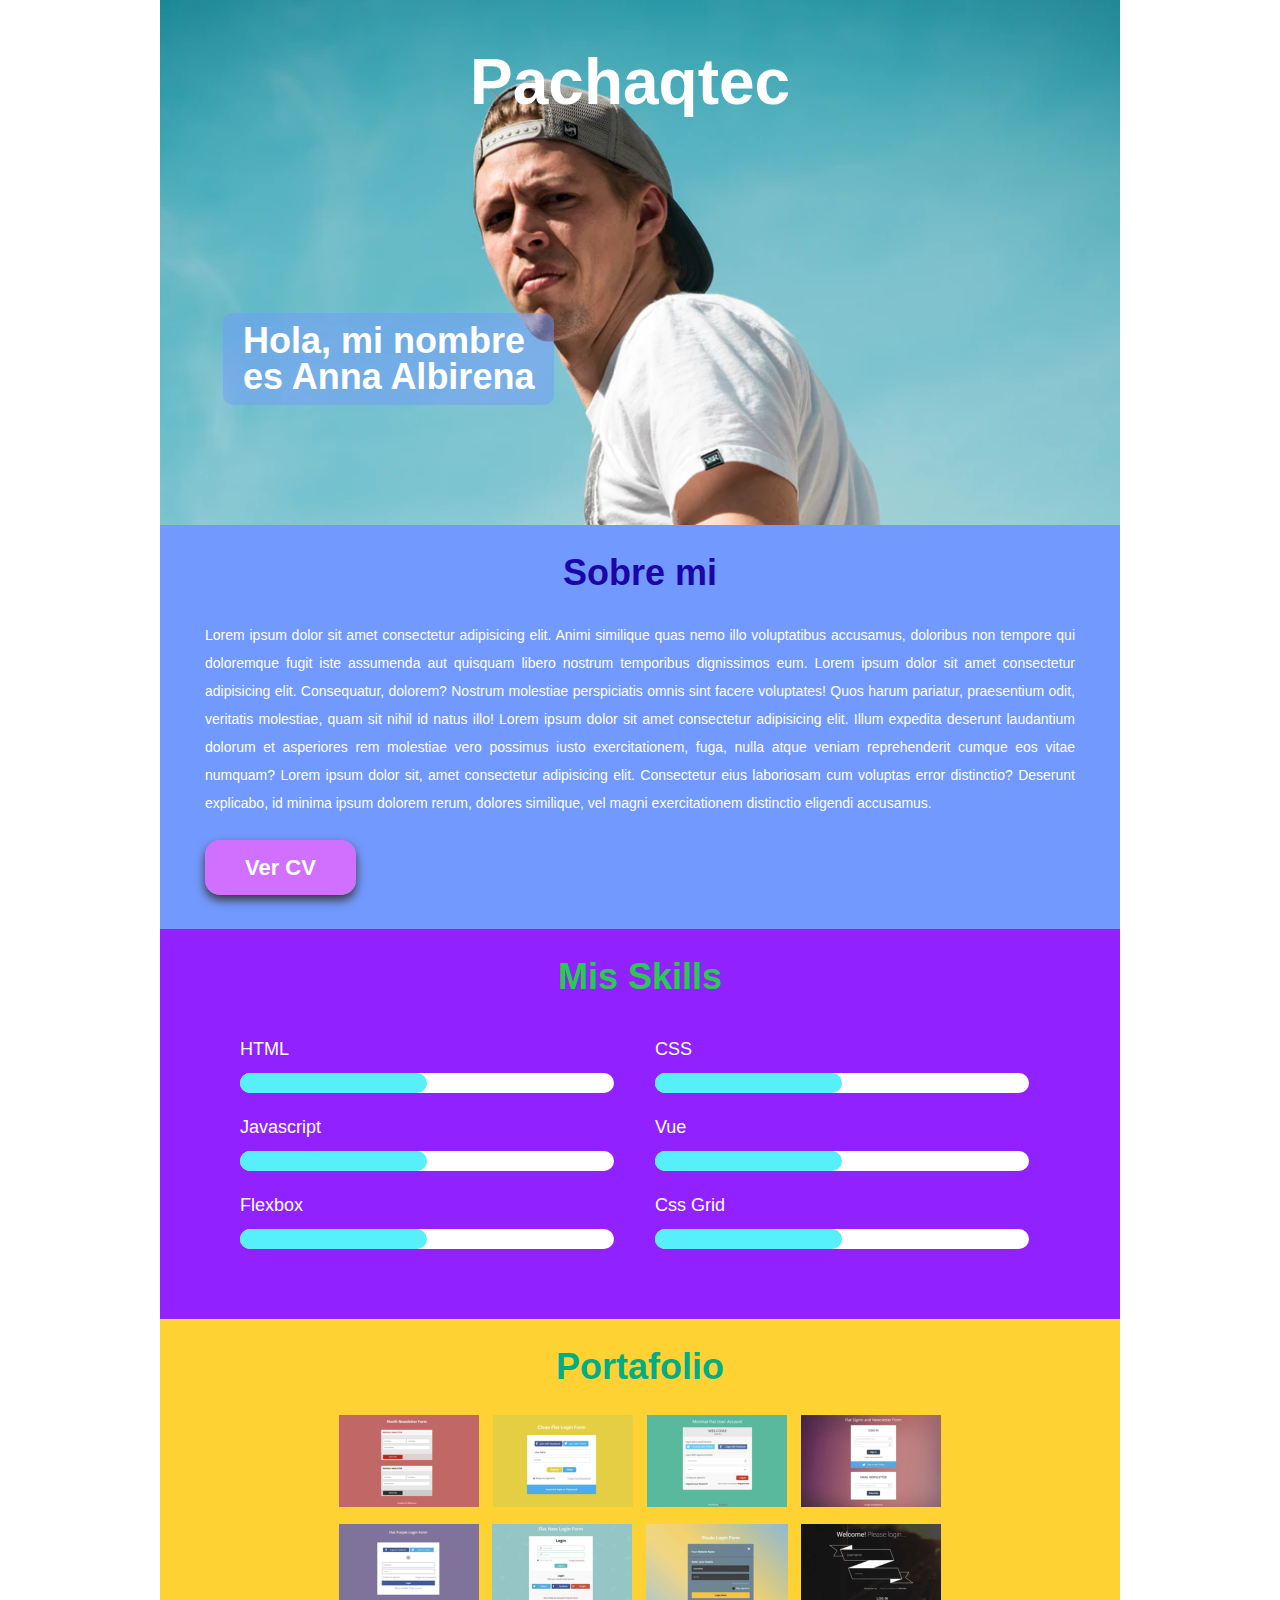
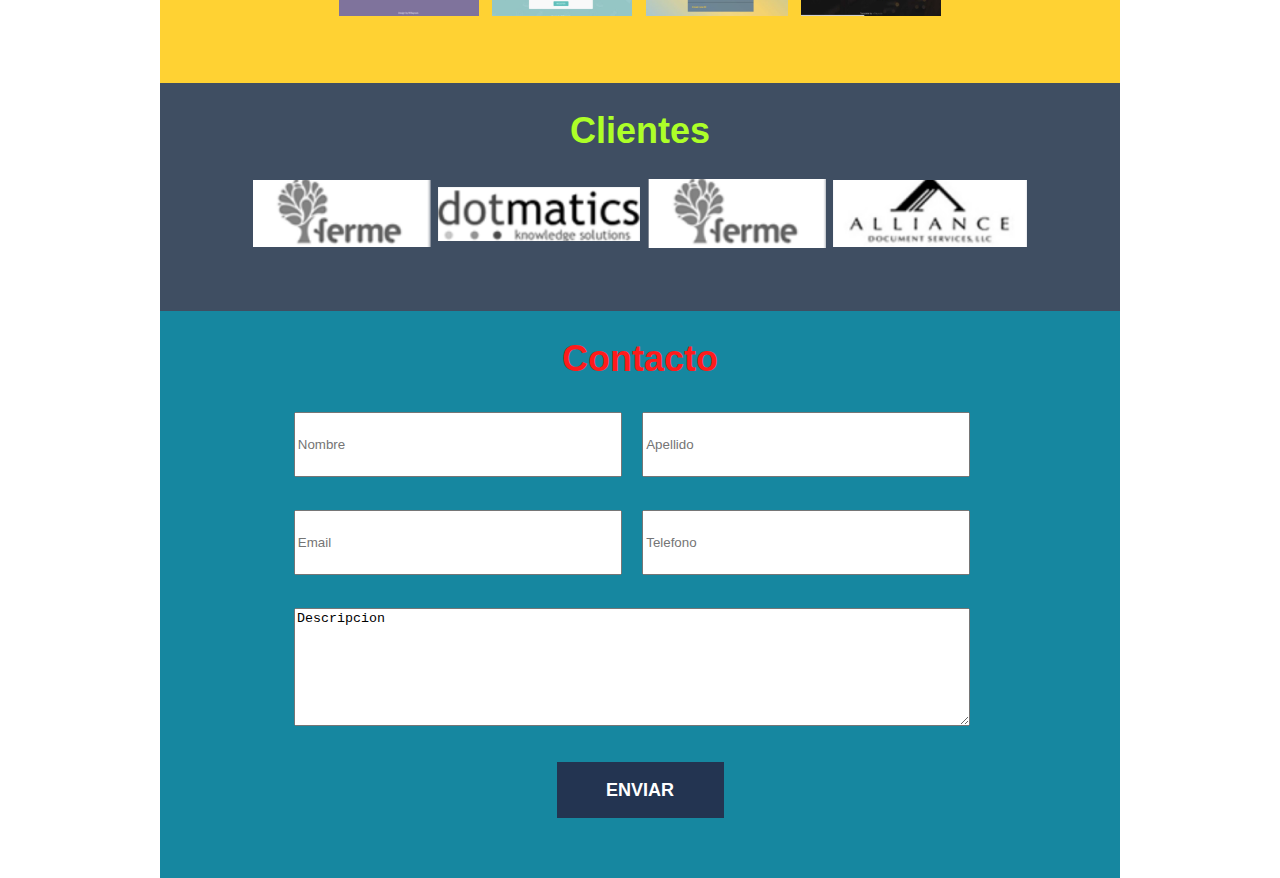
<file: index.html>
<!DOCTYPE html>
<html lang="en">

<head>
    <meta charset="UTF-8">
    <meta name="viewport" content="width=device-width, initial-scale=1.0">
    <title>Reto4</title>
    <link rel="stylesheet" href="./styles/reset.css">
    <link rel="stylesheet" href="./styles/main.css">
</head>
<body>
    <div class="pagina">
        <section class="header">
            <figure>
                <img src="./images/fondo_section1.png" alt="">
            </figure>
            <h1>Pachaqtec</h1>
            <p>Hola, mi nombre <br> es Anna Albirena</p>
        </section>
        <section class="about-me">
            <h2>Sobre mi</h2>
            <p>Lorem ipsum dolor sit amet consectetur adipisicing elit. Animi similique quas nemo illo voluptatibus
                accusamus, doloribus non tempore qui doloremque fugit iste assumenda aut quisquam libero nostrum
                temporibus dignissimos eum. Lorem ipsum dolor sit amet consectetur adipisicing elit. Consequatur,
                dolorem? Nostrum molestiae perspiciatis omnis sint facere voluptates! Quos harum pariatur, praesentium
                odit, veritatis molestiae, quam sit nihil id natus illo! Lorem ipsum dolor sit amet consectetur
                adipisicing elit. Illum expedita deserunt laudantium dolorum et asperiores rem molestiae vero possimus
                iusto exercitationem, fuga, nulla atque veniam reprehenderit cumque eos vitae numquam? Lorem ipsum dolor
                sit, amet consectetur adipisicing elit. Consectetur eius laboriosam cum voluptas error distinctio?
                Deserunt explicabo, id minima ipsum dolorem rerum, dolores similique, vel magni exercitationem
                distinctio eligendi accusamus.</p>
            <a href="https://docs.google.com/document/d/1D0fRwkclcfRdeLHG0ZVtK8rBOq1hEEjuIdHVkljcoGU/edit?usp=sharing">Ver CV</a>      
        </section>
        <section class="my-skills">
            <h2>Mis Skills</h2>
            <div class="rows">
                <div class="column">
                    <h3>HTML</h3>
                    <div class="bar">
                        <div class="small_bar"></div>
                    </div>
                </div>
                <div class="column">
                    <h3>CSS</h3>
                    <div class="bar">
                        <div class="small_bar"></div>
                    </div>
                </div>
            </div>
            <div class="rows">
                <div class="column">
                    <h3>Javascript</h3>
                    <div class="bar">
                        <div class="small_bar"></div>
                    </div>
                </div >
                <div class="column">
                    <h3>Vue</h3>
                    <div class="bar">
                        <div class="small_bar"></div>
                    </div>
                </div>
            </div>
            <div class="rows">
                <div class="column">
                    <h3>Flexbox</h3>
                    <div class="bar">
                        <div class="small_bar"></div>
                    </div>
                </div>
                <div class="column">
                    <h3>Css Grid</h3>
                    <div class="bar">
                        <div class="small_bar"></div>
                    </div>
                </div>
            </div>
        </section>
        <section class="portafolio">
            <h2>Portafolio</h2>
            <div>
                <figure>
                    <img src="./images/Portafolio1.png" alt="">
                </figure>
                <figure>
                    <img src="./images/Portafolio2.png" alt="">
                </figure>
                <figure>
                    <img src="./images/Portafolio3.png" alt="">
                </figure>
                <figure>
                    <img src="./images/Portafolio4.png" alt="">
                </figure>
            </div>
            <div>
                <figure>
                    <img src="./images/Portafolio5.png" alt="">
                </figure>
                <figure>
                    <img src="./images/Portafolio6.png" alt="">
                </figure>
                <figure>
                    <img src="./images/Portafolio7.png" alt="">
                </figure>
                <figure>
                    <img src="./images/Portafolio8.png" alt="">
                </figure>
            </div>
        </section>
        <section class="clientes">
            <h2>Clientes</h2>
            <div>
                <figure><img src="./images/Clientes1.png" alt=""></figure>
                <figure><img src="./images/Clientes2.png" alt=""></figure>
                <figure><img src="./images/Clientes3.png" alt=""></figure>
                <figure><img src="./images/Clientes4.png" alt=""></figure>
            </div>
        </section>
        <section  class="contacto">
            <h2>Contacto</h2>
            <form action="">
                <div>
                    <input required type="text" class="" placeholder="Nombre">
                    <input required type="text" class="" placeholder="Apellido">
                </div>
                <div>
                    <input required type="email" class="" placeholder="Email">
                    <input required type="number" class="" placeholder="Telefono">
                </div>
                <div>
                    <textarea required name="Descripcion" id="">Descripcion</textarea>
                </div>
                <button type="commit">ENVIAR</button>
            </form>
        </section>
    </div>
</body>
</html>
</file>
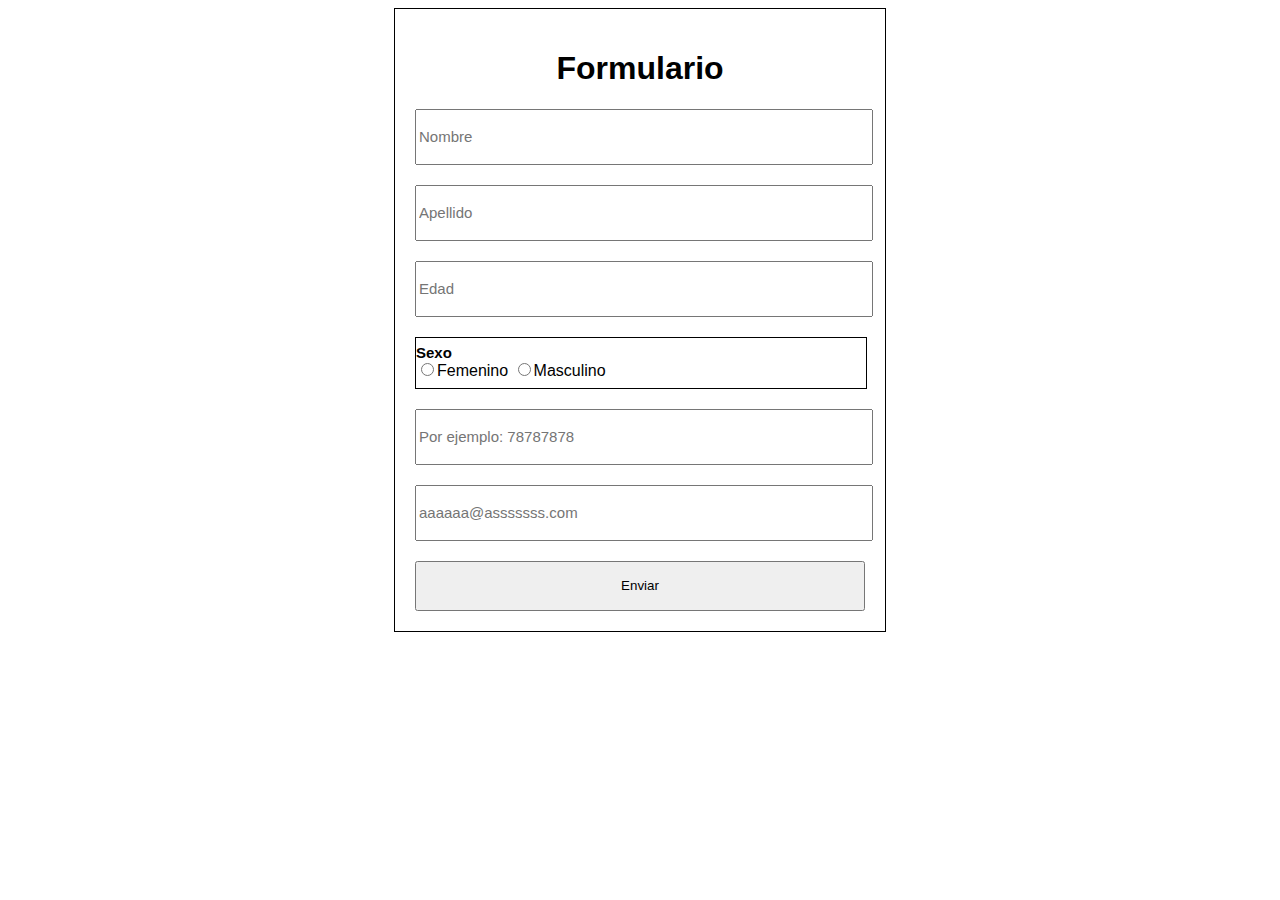
<file: form.html>
<!DOCTYPE html>
<html lang="en">
<head>
    <meta charset="UTF-8">
    <meta name="viewport" content="width=device-width, initial-scale=1.0">
    <title>Formulario - Tercer reto</title>
    <style>
        form{
            padding: 20px;
            border: 1px solid black;
            width: 450px;
            text-align: center;
            margin: auto;
            font-family: Arial, Helvetica, sans-serif;
        }
        .caja{
            width: 100%;
            height: 50px;
            margin-bottom: 20px;
            font-size: 15px;
        }
        .selector{
            border: 1px solid black;
            width: 100%;
            height: 50px;
            margin-bottom: 20px;
            text-align: left;
        }
        .selector h2{
            margin-top: 6px;
            font-size: 15px;
            margin-bottom: 0px;
        }
        .selector input{
            margin-top: 2px;
        }
        button{
            width: 100%;
            height: 50px;
        }
        input:focus:invalid{
            outline: none;
            border: 3px solid rgba(255,0,0,0.5);
            background-color: rgba(255,0,0,0.2);
        }
        input:focus:valid{
            outline: none;
            border: 3px solid rgb(100, 149, 237);
            background-color: rgb(100, 149, 237,0.2);
        }

    </style>
</head>
<body>
    <form action="">
        <h1>Formulario</h1>
        <input class="caja" pattern="[a-zA-Z]+" required name="name" type="text" placeholder="Nombre" title="Solo letras">
        <br>
        <input class="caja" pattern="[a-zA-Z]+" required name="lastname" type="text" placeholder="Apellido" title="Solo letras">
        <br>
        <input class="caja" min="18" max="80" required name="age" type="number" placeholder="Edad">
        <br>
        <div class="selector">
            <h2>Sexo</h2>
            <input required name="sexo" type="radio">Femenino
            <input required name="sexo" type="radio">Masculino
        </div>
        <input class="caja" pattern="[a-zA-Z0-9]+" minlength="8" required  name="dni" type="text" placeholder="Por ejemplo: 78787878">
        <input class="caja" required type="email" placeholder="aaaaaa@asssssss.com">
        <button type="submit">Enviar</button>
    </form>
</body>
</html>
</file>
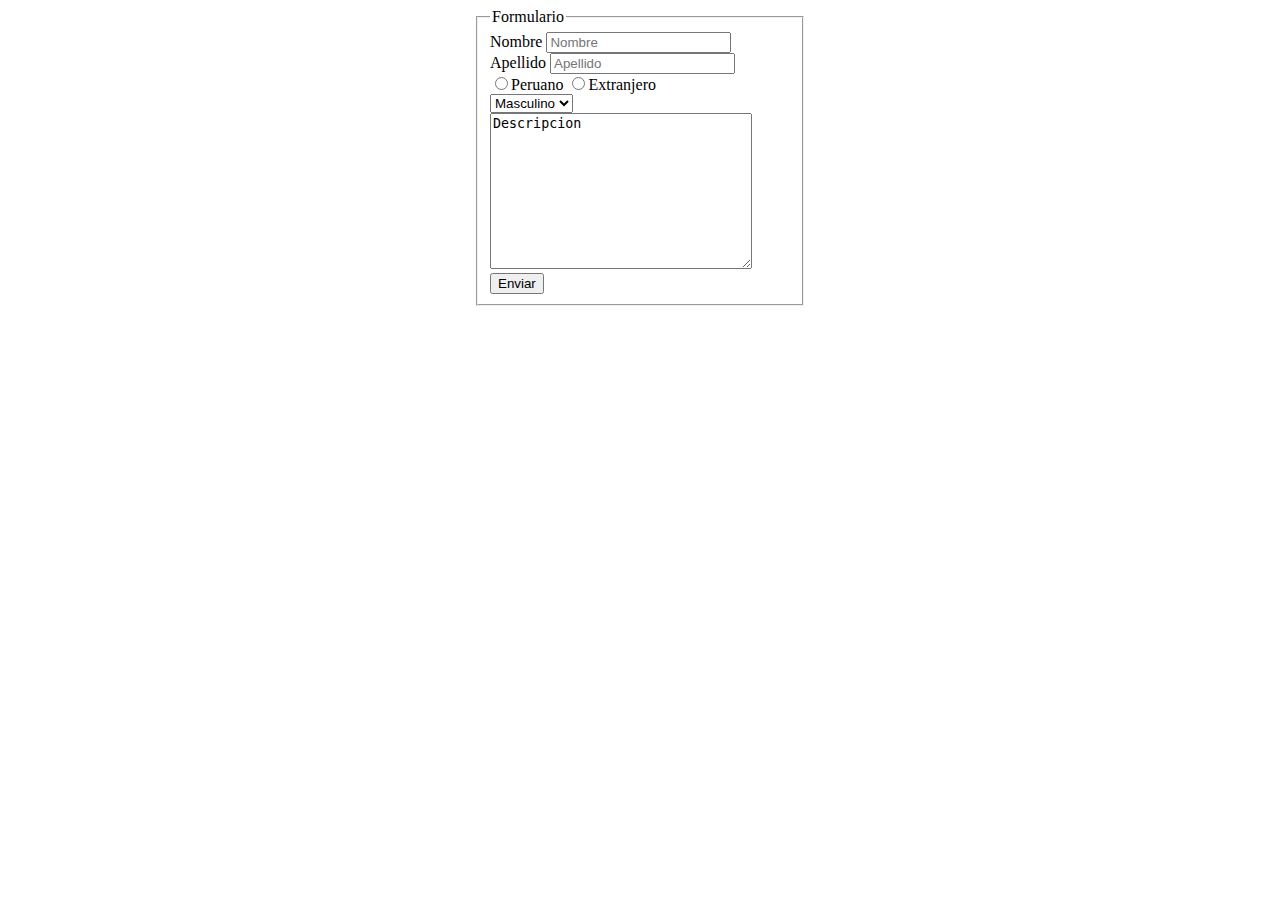
<file: tags-form.html>
<!DOCTYPE html>
<html lang="en">
<head>
    <meta charset="UTF-8">
    <meta name="viewport" content="width=device-width, initial-scale=1.0">
    <title>Formulario</title>
</head>
<body>
    <form action="">
        <fieldset style="width: 300px; margin: auto;">
            <legend>Formulario</legend>
            <label for="">Nombre</label>
            <input class="name" type="text" placeholder="Nombre">
            <br>
            <label for="">Apellido</label>
            <input class="lastname" type="text" placeholder="Apellido">
            <br>
            <input type="radio">Peruano
            <input type="radio">Extranjero
            <br>
            <select name="Sexo" id="">
                <option value="Masculino">Masculino</option>
                <option value="Femenino">Femenino</option>
            </select>
            <br>
            <textarea name="descripcion" id="" cols="30" rows="10">Descripcion</textarea>
            <br>
            <button class="commit" >Enviar</button>
        </fieldset>
    </form>
</body>
</html>
</file>
<file: styles/main.css>
/*GLOBALS*/

.pagina{
    width: 960px;
    margin: auto;
    font-family: Arial, Helvetica, sans-serif;
    color: white;
}

h2{
    text-align: center;
    font-weight: bold;
    font-size: 36px;
    margin-bottom: 30px;
}

/*HEADER*/

.header{
    position: relative;
    font-weight: bold;
}

.header img{
    display: block;
}

.header h1{
    position: absolute;
    top: 50px;
    left: 310px;
    font-size: 64px;
}

.header p{
    position: absolute;
    left: 63px;
    bottom: 120px;
    font-size: 36px;
    padding: 10px 20px 10px 20px;
    background-color: rgba(114, 153, 254, 0.5);
    border-radius: 10px;
}

/*ABOUT ME*/

.about-me{
    background-color: #7299FE;
    padding: 30px 45px 50px 45px;
}

.about-me h2{
    color: #1D06A7;
}

.about-me p{
    font-size: 14px;
    text-align: justify;
    line-height: 28px;
    margin-bottom: 40px;
}

.about-me a{
    text-decoration: none;
    font-size: 22px;
    font-weight: bold;
    background-color: #D16FFF;
    padding: 15px 40px 15px 40px;
    border-radius: 15px;
    color: white;
    box-shadow: 0 5px 10px #3b3838;
}

/*MI SKILLS*/

.my-skills{
    background-color: #9122FF;
    padding: 30px 50px 60px 50px;
}

.my-skills h2{
    color: #26CC4B;
}

.my-skills .rows{
    display: flex;
    justify-content: space-between;
    margin-left: 30px;
}

.my-skills .column{
    width: 50%;
    margin-bottom: 10px;
}

.my-skills h3{
    padding: 15px 15px 15px 0px;
    font-size: 18px;
}

.my-skills .bar{
    height: 20px;
    width: 90%;
    background-color: white;
    border-radius: 10px;
}

.my-skills .small_bar{
    height: 100%;
    width: 50%;
    background-color: #57EFF9;
    border-radius: 10PX;
}

/*PORTAFOLIO*/

.portafolio{
    background-color: #FFD233;
    padding: 30px 50px 50px 50px;
}

.portafolio h2{
    color: #00AD84;
}

.portafolio div{
    display: flex;
    margin: auto;
    width: 70%;
    justify-content: space-between;
    margin-bottom: 14px;
}

/*CLIENTES*/

.clientes{
    background-color: #3F4E62;
    padding: 30px 50px 60px 50px;
}

.clientes h2{
    color: #ADFF28;
}

.clientes div{
    display: flex;
    width: 90%;
    margin: auto;
    justify-content: space-between;
    align-items: center;
}

/*CONTACTO*/

.contacto{
    padding: 30px 50px 60px 50px;
    background-color: #1687A0;
    text-align: center;
}

.contacto h2{
    color: #FF1B1B;
    margin-bottom: 35px;
}

.contacto div{
    margin: auto;
    margin-bottom: 33px;
}

.contacto input{
    height: 59px;
    width: 320px;
    margin-right: 16px;
}

.contacto textarea{
    height: 112px;
    width: 670px;
    margin-right: 16px;
}

.contacto button{
    background-color: #233451;
    height: 56px;
    width: 167px;
    border: none;
    font-weight: bold;
    font-size: 18px;
    color: white;
}

/*Validaciones*/

input:focus:invalid{
    outline: none;
    border: 3px solid rgba(255,0,0,0.5);
    background-color: rgba(255,0,0,0.2);
}

input:focus:valid{
    outline: none;
    border: 3px solid rgb(21, 156, 43);
    background-color: rgb(21, 156, 43,0.2);
}
</file>
